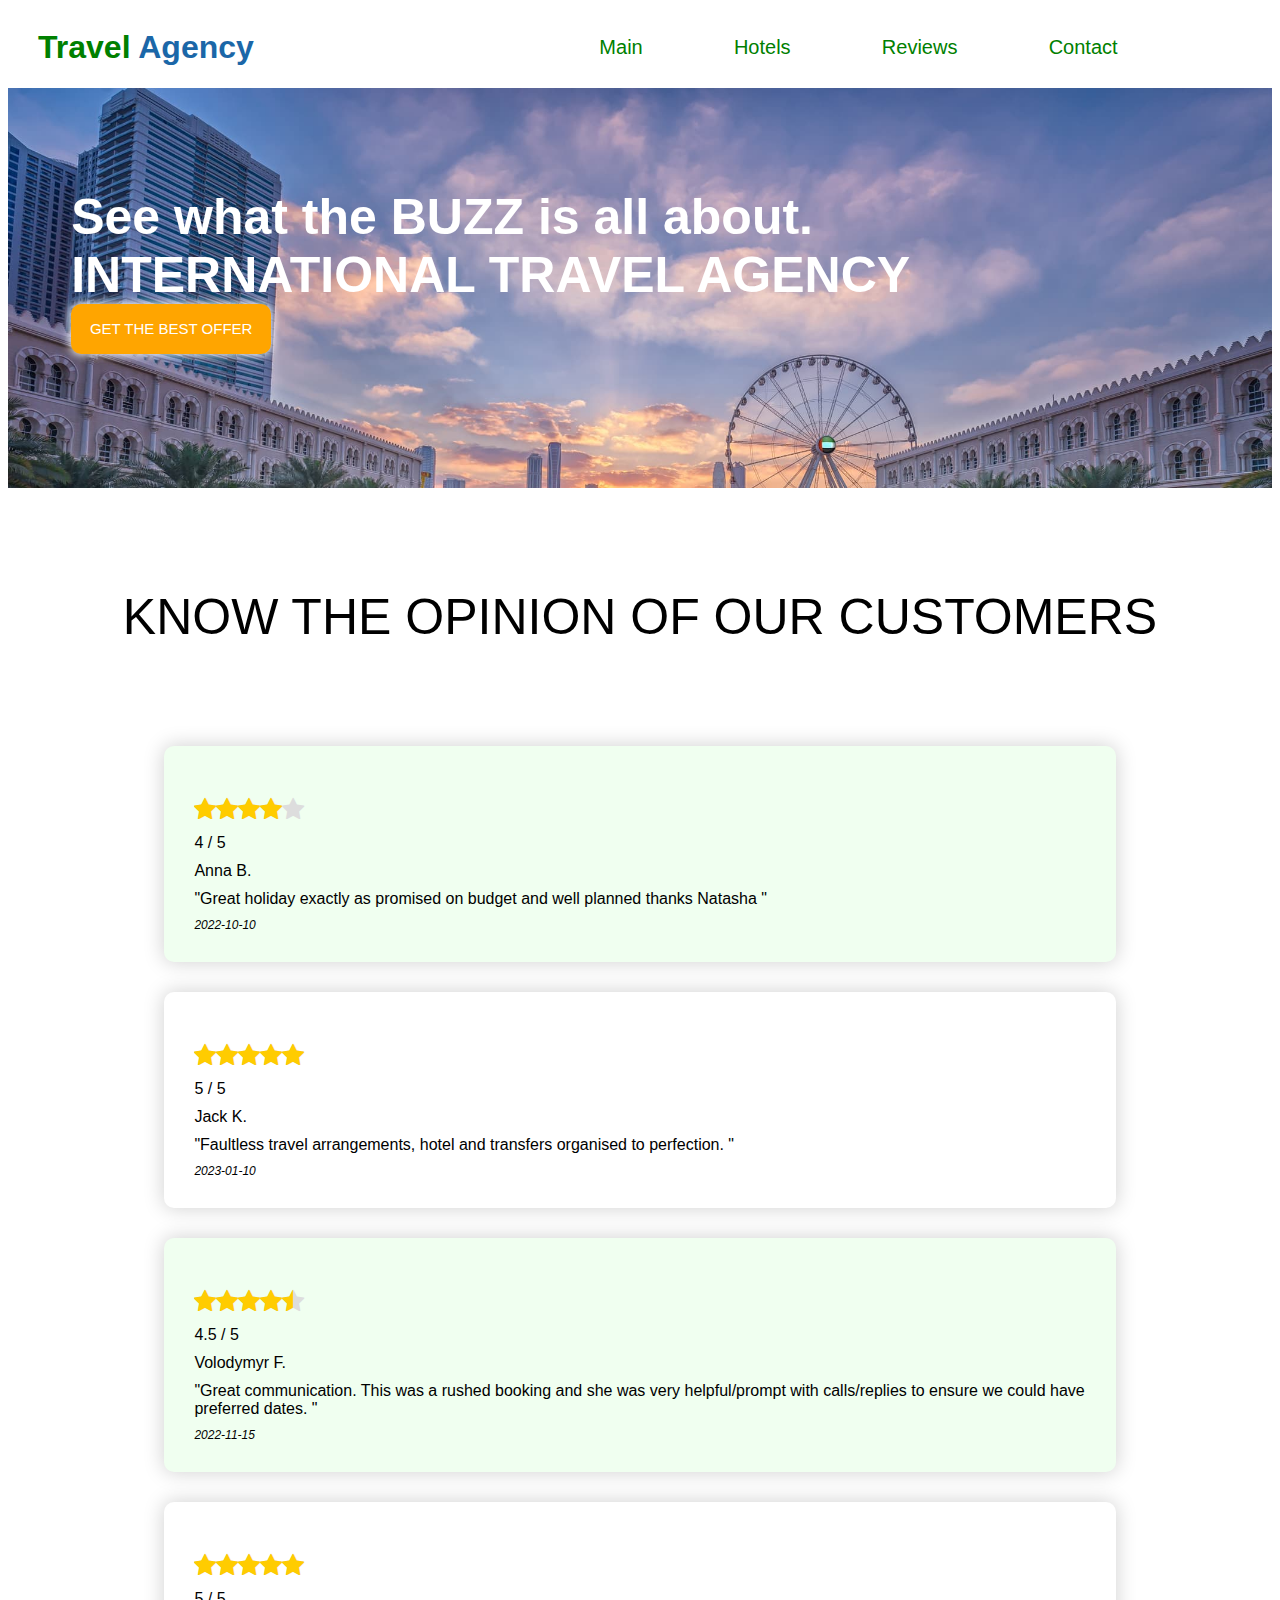
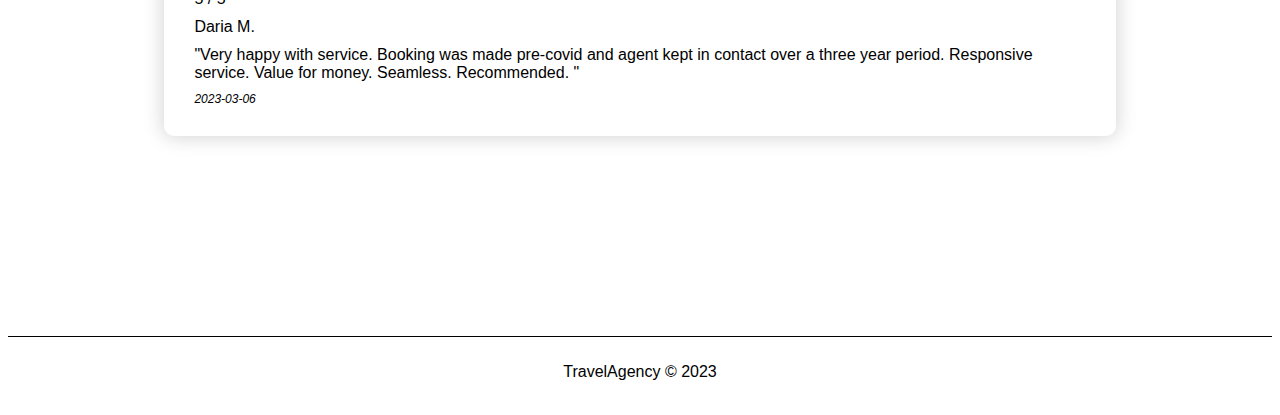
<file: index-reviews.html>
<!DOCTYPE html>
<html lang="en">
<head>
  <meta charset="UTF-8">
  <title>Travel Agency</title>
  <link rel="stylesheet" href="main.css">
    <link rel="stylesheet" href="https://cdnjs.cloudflare.com/ajax/libs/font-awesome/4.7.0/css/font-awesome.min.css">
</head>
<body>
<header>
  <div class="header">
    <h1><a href="./index.html">Travel <span>Agency</span></a></h1>
    <nav>
      <ul class="header-ul">
        <a href="./index.html">Main</a>
        <a href="./index.html">Hotels</a>
        <a href="#">Reviews</a>
        <a href="#form" onclick="getOffer(this)">Contact</a>
      </ul>
    </nav>
  </div>
</header>
<div class="start-image">
  <span>See what the BUZZ is all about.
  <br> INTERNATIONAL TRAVEL AGENCY
  <button class="start-button" class="getoffer" onclick="getOffer(this)">GET THE BEST OFFER</button>
    <form id="form" method="post" style="display: none">
        <div class="form-left-decoration"></div>
        <div class="form-right-decoration"></div>
        <div class="circle"></div>
        <div class="form-inner">
          <h1>Contact us</h1>
          <input type="text" placeholder="Name">
          <input type="email" placeholder="Email">
          <input type="number" placeholder="Phone">
          <textarea placeholder="Message..." rows="5"></textarea>
          <button type="submit" href="/">GET OFFER</button>
          <p>Reach us on +48 777 555 888</p>
        </div>
      </form>
            <div class="overlay"></div>
  </span>
</div>
<div id="hotels-list" class="top-hotels">KNOW THE OPINION OF OUR CUSTOMERS</div>
<div class="reviews-container"></div>
<footer>
  <p>TravelAgency &copy; 2023</p>
</footer>
<script src="./script.js"></script>

</body>
</html>
</file>
<file: main.css>
body {
    font-family: 'Segoe UI', Tahoma, Geneva, Verdana, sans-serif;
}
img {
    width: 100%;
    height: 90%;
}
section {
    width: 90%;
    margin: auto;
}
.header {
    display: flex;
    background-color: white;
    color: forestgreen;
    padding-left: 30px;
    border-radius: 10px;
}
h1 span {
    color: #1b67a8;
}
nav {
    width: 70%;
    display: flex;
    justify-content: right;
}
@media (max-width: 780px) {
    nav {
        width: 100%;
        justify-content: center;
    }
}
ul.header-ul {
    width: 60%;
    display: flex;
    justify-content: space-between;
    height: 100%;
    justify-items: end;
    margin: 0;
    align-items: center;
    font-size: 20px;
}
ul.header-ul a,
header h1 a {
    text-decoration: none;
    color: green;
}
ul.header-ul a:hover {
    color: #1b67a8;
}
.start-image {
    background-image: url("./img/background/107178919-1673854215895-gettyimages-669463000-shutterstock_621020393.jpeg");
    background-size: 100%;
    background-repeat: no-repeat;
    height: 400px;
    width: 100%;
    margin: 0;
    color:white;
    font-size: 50px;
}
.start-image span {
    display: flex;
    position: relative;
    top: 100px;
    width: 90%;
    font-weight: bold;
    left: 5%;
    flex-direction: column;
    padding-bottom: 10px;
}
.start-image span .start-button {
    width: 200px;
    height: 50px;
    background-color: orange;
    border: none;
    box-shadow: 0px 0px 10px 1px white;
    border-radius: 10px;
    color: white;
    font-size: 15px;
}
.start-image span .start-button:hover {
    box-shadow: 0px 0px 10px 1px black;
    cursor: pointer;
    transition: 0.1s;
}
.start-image span .start-button:active {
    color: black;
}
.slider-nav {
    position: relative;
    height: 100%;
}
.top-hotels {
    text-align: center;
    margin-top: 100px;
    font-size: 50px;
    margin-bottom: 100px;
}
.hotels h2 {
    grid-area: header;
    font-size: 30px;
    margin: 0;
}
.hotels .swiffy-slider {
    grid-area: main-left;
    padding-top: 20px;
    height: auto;
    width: 100%;
}
 img {
    height: auto;
}
.hotels {
    margin-top: 20px;
    border-radius: 10px;
    box-shadow: 0px 0px 20px 3px grey;
    transition: transform 1s ease-out;
}
.hotels {
    opacity: 0;
    transition: opacity 1s ease, transform 1s ease;
}
.hotels.is-visible {
    opacity: 1;
}
.hotels .description {
    grid-area: main-right;
    font-size: 17px;
    word-spacing: 10px;
    letter-spacing: 2px;
}
/*.hotels .buttons-hotel-info {
    grid-area: footer;
}*/
.hotels .showmap {
    width: 150px;
    height: 50px;
    background-color: orange;
    border: none;
    box-shadow: 0px 0px 10px 1px white;
    border-radius: 10px;
    color: white;
    font-size: 15px;
}
.hotels .getoffer {
    width: 150px;
    height: 50px;
    background-color: orange;
    border: none;
    box-shadow: 0px 0px 10px 1px white;
    border-radius: 10px;
    color: white;
    font-size: 15px;
}
.hotels .showmap:hover {
    box-shadow: 0px 0px 10px 1px black;
    cursor: pointer;
    transition: 0.1s;
}
.hotels .showmap:active {
    color: black;
}
.hotels .getoffer:hover {
    box-shadow: 0px 0px 10px 1px black;
    cursor: pointer;
    transition: 0.1s;
}
.hotels .getoffer:active {
    color: black;
}
.hotels {
    padding: 20px;
    display: grid;
    gap: 20px;
    grid-template-areas:
                        'header header'
                        'main-left main-right'
}
.hotels:nth-child(odd){
    background-color: honeydew;
}
img {
    border-radius: 10px;
}
iframe {
    position: fixed;
    z-index: 3;
    top: 10vh;
    left: 20%;
    box-shadow: 0px 0px 20px 10px white;
}
form {
    position: fixed;
    z-index: 3;
    left: 20%;
    top: 10vh;
    transition-duration: 1s;
    background-color: white;
    padding: 50px;
}
.form-left-decoration,
.form-right-decoration {
    content: "";
    position: absolute;
    width: 50px;
    height: 20px;
    border-radius: 20px;
    background: #5a7233;
}
.form-left-decoration {
    bottom: 60px;
    left: -30px;
}
.form-right-decoration {
    top: 60px;
    right: -30px;
}
.form-left-decoration:before,
.form-left-decoration:after,
.form-right-decoration:before,
.form-right-decoration:after {
    content: "";
    position: absolute;
    width: 50px;
    height: 20px;
    border-radius: 30px;
    background: #fff;
}
.form-left-decoration:before {
    top: -20px;
}
.form-left-decoration:after {
    top: 20px;
    left: 10px;
}
.form-right-decoration:before {
    top: -20px;
    right: 0;
}
.form-right-decoration:after {
    top: 20px;
    right: 10px;
}
.circle {
    position: absolute;
    bottom: 80px;
    left: -55px;
    width: 20px;
    height: 20px;
    border-radius: 50%;
    background: #fff;
}
.form-inner {
    padding: 20px;
}
.form-inner input,
.form-inner textarea {
    display: block;
    width: 100%;
    padding: 15px;
    margin-bottom: 10px;
    border: none;
    border-radius: 20px;
    background: #d0dfe8;
}
.form-inner textarea {
    resize: none;
}
form button {
    width: 100%;
    padding: 10px;
    margin-top: 20px;
    border-radius: 20px;
    border: none;
    border-bottom: 4px solid #3e4f24;
    background: #5a7233;
    font-size: 16px;
    font-weight: 400;
    color: #fff;
}
form button:hover {
    background: #3e4f24;
}
@media (min-width: 568px) {
    form {
        width: 50%;
    }
}
@media (max-width: 1200px) {
    .hotels .description {
        font-size: 15px;
    }

}
@media (max-width: 1000px) {
    .hotels {
        display: flex;
        flex-direction: column;
    }
    .start-image {
        font-size: 30px;
    }
}
.start-image form {
    font-size: 1px;
}
footer {
    text-align: center;
    margin-top: 200px;
    border-top: 1px solid black;
    padding: 10px;
    margin-bottom: 0;
}
.overlay {
    width: 100%;
    height: 100%;
    background: rgba(51, 51, 51, 0.78);
    position: fixed;
    top: 0;
    left: 0;
    display: none;
    z-index: 2;
}
form h1 {
    color: black;
    text-align: center;
    font-size: 20px;
}
form p {
    color: black;
    text-align: center;
    font-size: 15px;
    padding-top: 10px;
    margin: 0;
}
.reviews-container {
    width: 80%;
    margin: auto;
}
.reviews:nth-child(odd) {
    background-color: honeydew;
}
.reviews {
    padding: 30px;
    margin: 30px;
    box-shadow: 0px 0px 20px 1px lightgray;
    border-radius: 10px;
}
.reviews div {
    padding-top: 10px;
}
.date {
    font-size: 12px;
    font-style: italic;
}
.name {
    font-weight: bold;
}
.stars-outer {
    display: inline-block;
    position: relative;
    font-size: 24px;
    color: #ddd;
}

.stars-inner {
    display: inline-block;
    position: absolute;
    top: 0;
    left: 0;
    white-space: nowrap;
    overflow: hidden;
    width: 0;
}

.stars-inner i {
    display: inline-block;
    color: #ffcc00;
    position: relative;

}

.fa-star {
    font-size: inherit;
}
.fa-star-half{
    color: #ffcc00;
}
h2 .star {
    color: #ffcc00;
}
</file>
